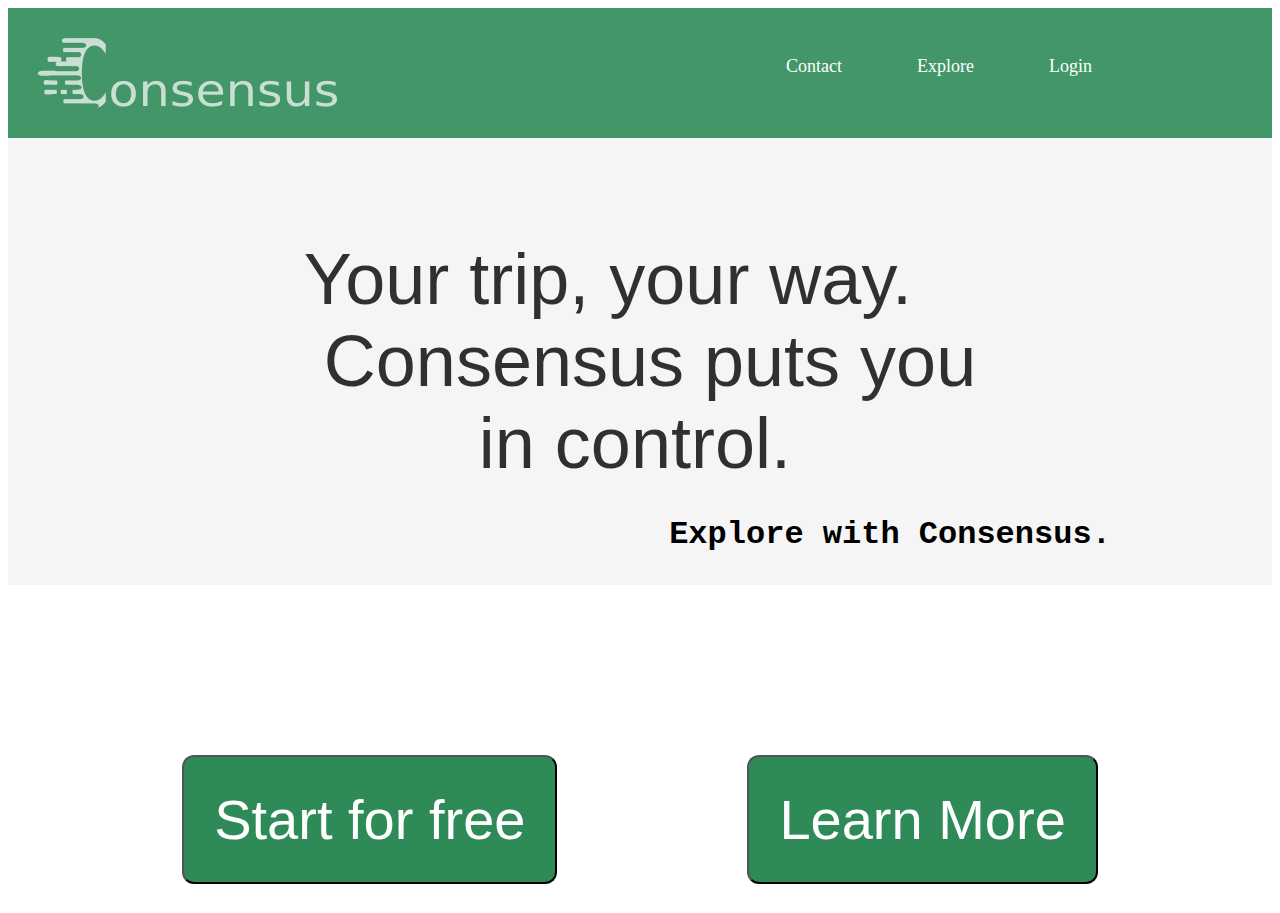
<file: index.html>
<!DOCTYPE html>
<html lang="en">
  <head>
    <meta charset="UTF-8" />
    <meta name="viewport" content="width=device-width, initial-scale=1.0" />
    <title>Consensus</title>
    <link rel="stylesheet" href="./index.css" />
  </head>
  <body>
    <div class="header-bar-container">
      <img src="consensus-logo3.png" />
      <ul class="header-list">
        <li><a class="link-list" href="./contact.html">Contact</a></li>
        <li> <a class="link-list" href="./explore.html">Explore </a></li>
        <li> <a class="link-list" href="./login.html">Login</a></li>
      </ul>
    </div>

    <div class="maincontainer">
      <div class="maintext">
        <div>Your trip, your way.</div>
        <div id="con">Consensus puts you</div>
        <div id="control">in control.</div>
      </div>
      <div class="subtext">
        <p id="subtext"><strong>Explore with Consensus.</strong></p>
      </div>
    </div>
    <div class="action-container">
      <button class="buttons">Start for free</button>
      <a href="learn-more.html">
    <button class="buttons">Learn More</button>
</a>
     
    </div>
  </body>
</html>
</file>
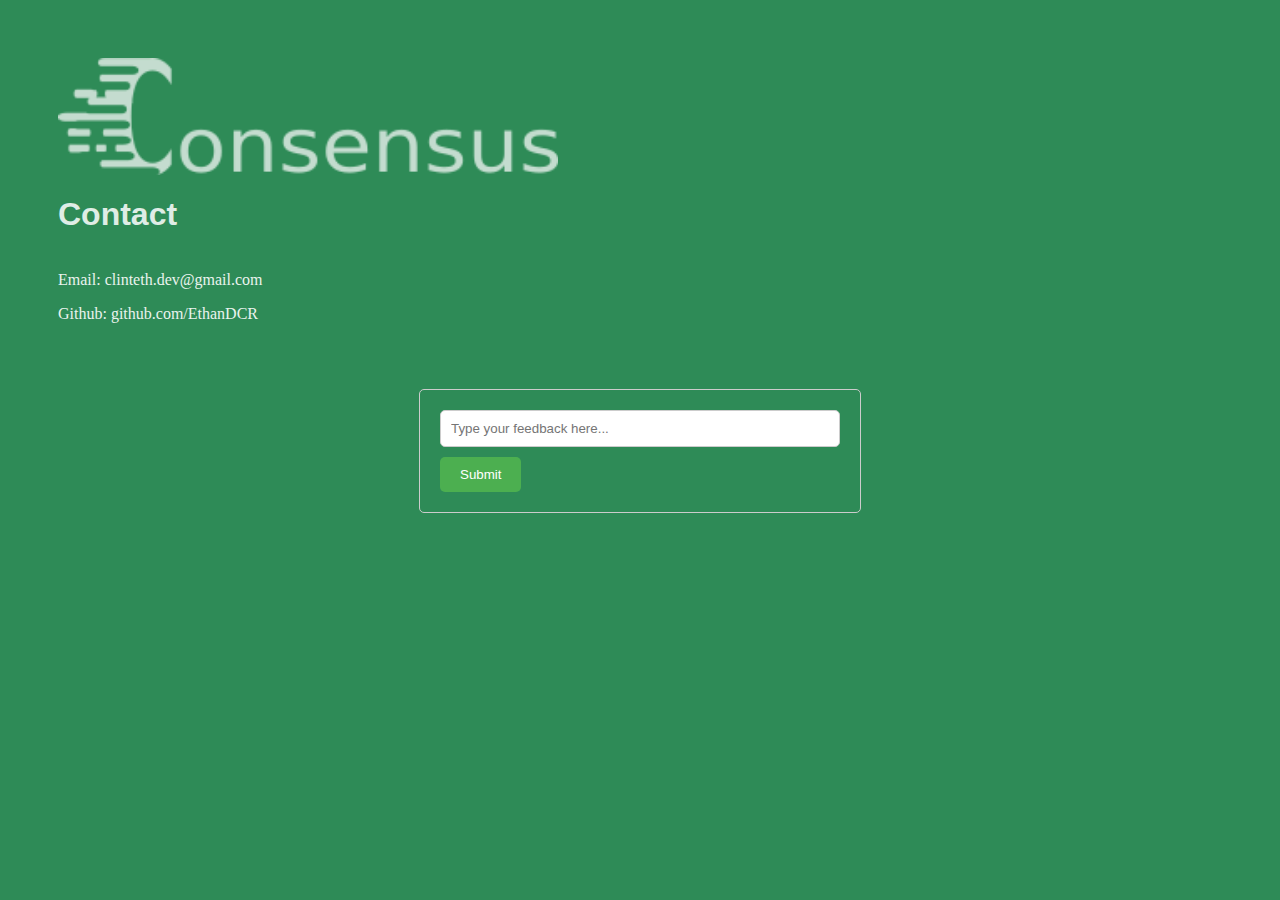
<file: contact.html>
<!DOCTYPE html>
<html lang="en">
<head>
    <meta charset="UTF-8">
    <meta name="viewport" content="width=device-width, initial-scale=1.0">
    <title>Contact Page</title>
    <link rel="stylesheet" href="./contact.css">
    
</head>
<body>
    <div class="contact-container">
       <img  class="header-logo" src="consensus-logo3.png">
       <h1 class="contact-header">Contact</h1>
        <div class="contact-sources">
            <p>Email: clinteth.dev@gmail.com</p>
            <p>Github: github.com/EthanDCR</p>

        </div>
    </div>
    <form action="/submit-feedback" method="post">
        <input type="text" id="feedback" name="feedback" placeholder="Type your feedback here..." required><br>
        <input type="submit" value="Submit">
    </form>




</body>
</html>
</file>
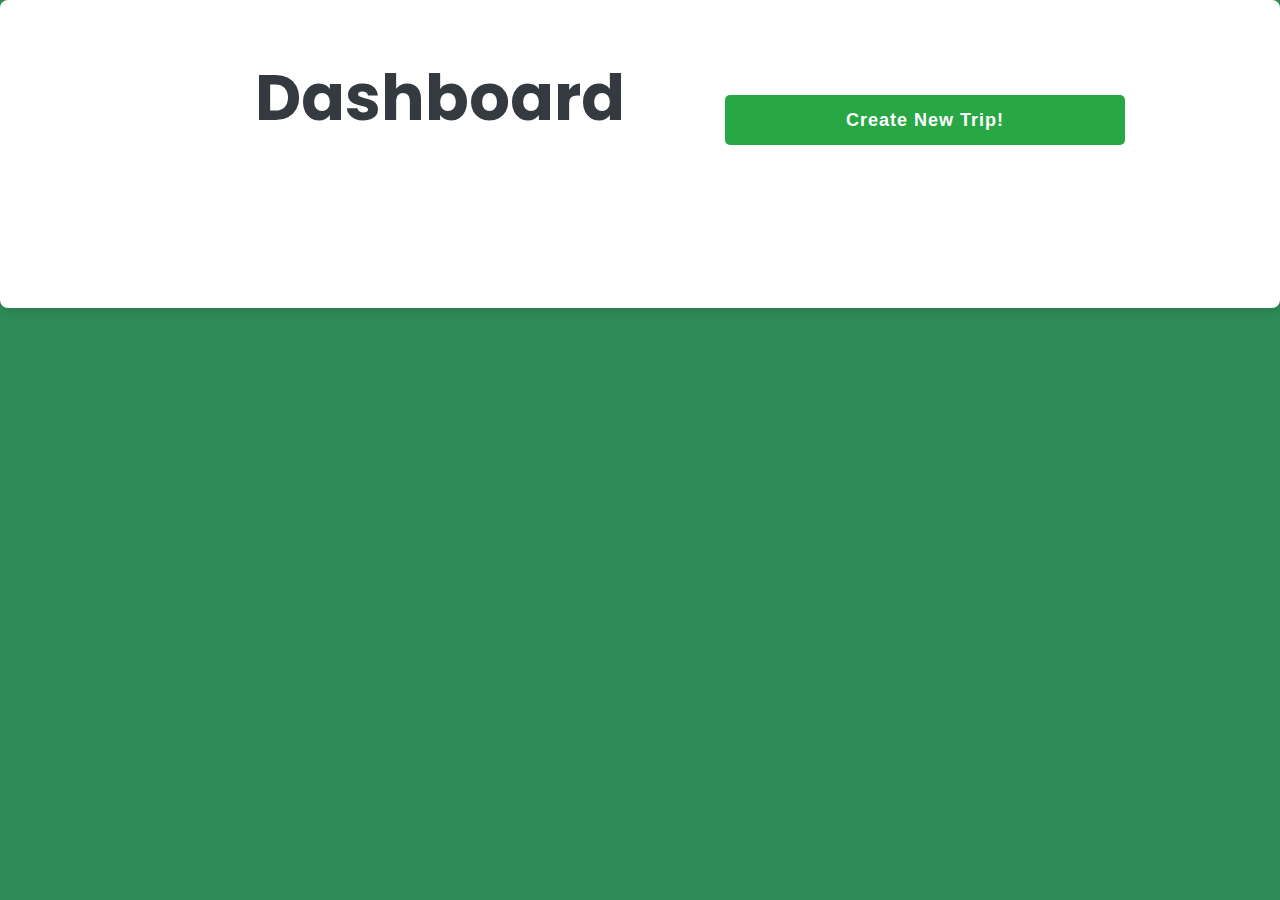
<file: dashboard.html>
<!DOCTYPE html>
<html lang="en">
<head>
    <meta charset="UTF-8">
    <meta name="viewport" content="width=device-width, initial-scale=1.0">
    <title>Dashboard</title>
    <link rel="stylesheet" href="./dashboard.css">
    <link href="https://fonts.googleapis.com/css2?family=Roboto:wght@400;700&display=swap" rel="stylesheet">
    <link href="https://fonts.googleapis.com/css2?family=Poppins:wght@600&display=swap" rel="stylesheet">

</head>
<body>
   <div class="dashboard-header-container">
        <h1 class="header-text">Dashboard</h1> 
        <button class="custom-button" id="createTripBtn">Create New Trip!</button>
    </div>

    <!-- Modal for creating a new trip -->
    <div id="tripModal" class="modal">
      <div class="modal-content">
        <span id="closeModal" class="close">&times;</span>
        <h2>Create a New Trip</h2>
        <form id="tripForm">
            <label for="tripName">Trip Name:</label>
            <input type="text" id="tripName" name="tripName" required><br><br>

            <label for="tripDate">Date:</label>
            <input type="date" id="tripDate" name="tripDate" required><br><br>

            <label for="timeSlot">Time Slot:</label>
            <input type="time" id="timeSlot" name="timeSlot" required><br><br>

            <button type="submit" class="custom-button">Create Trip</button>
        </form>
      </div>
    </div>

    <script src="./dashboard.js"></script>
</body>
</html>
</file>
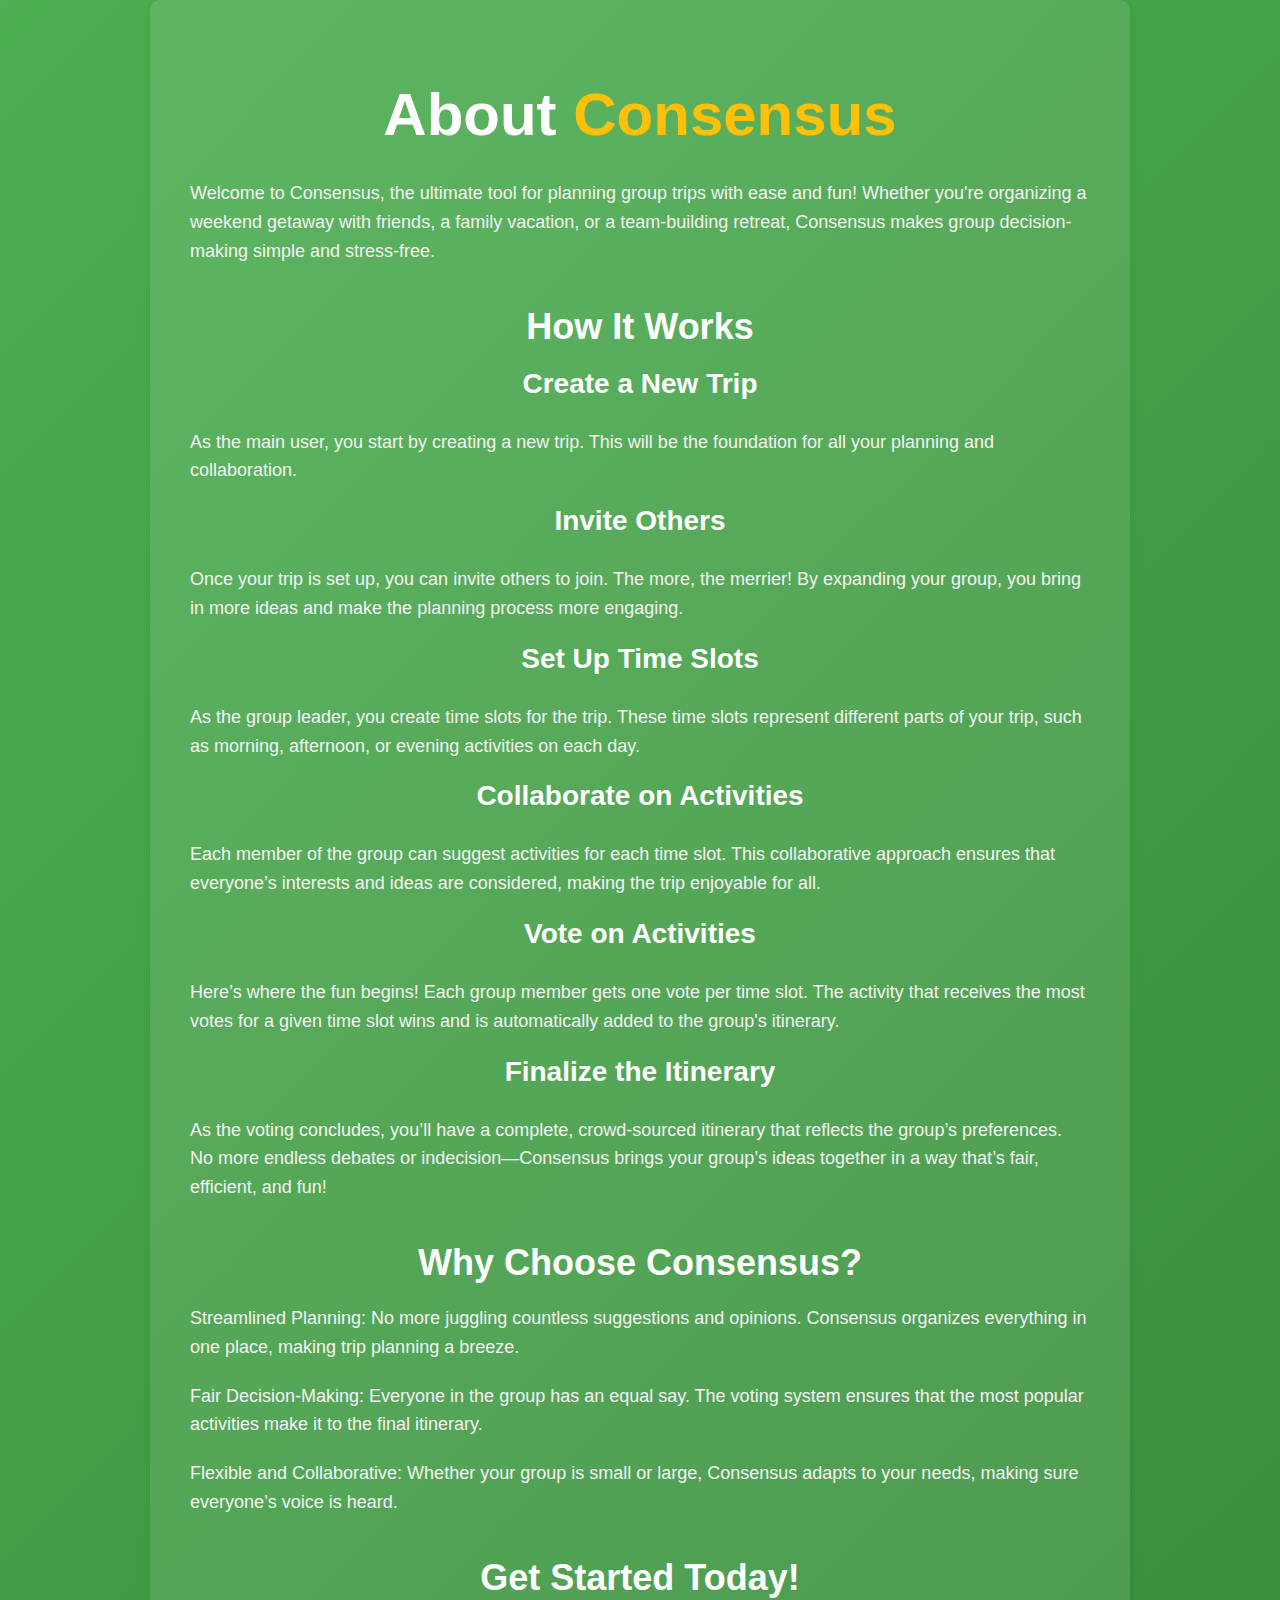
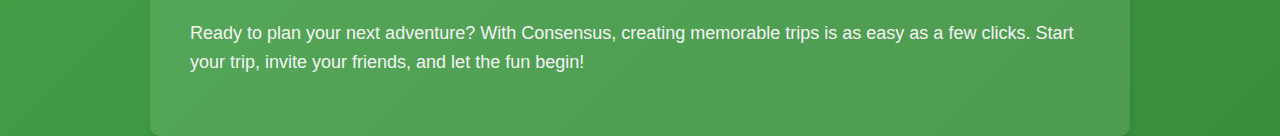
<file: learn-more.html>
<!DOCTYPE html>
<html lang="en">
<head>
    <meta charset="UTF-8">
    <meta name="viewport" content="width=device-width, initial-scale=1.0">
    <title>Learn More Page</title>
    <link rel="stylesheet" href="learn-more.css">
</head>
<body>
    <div class="container">
        <h1 class="learn">About <span class="highlight">Consensus</span></h1>
        <p>Welcome to Consensus, the ultimate tool for planning group trips with ease and fun! Whether you're organizing a weekend getaway with friends, a family vacation, or a team-building retreat, Consensus makes group decision-making simple and stress-free.</p>

        <h2>How It Works</h2>
        <h3>Create a New Trip</h3>
        <p>As the main user, you start by creating a new trip. This will be the foundation for all your planning and collaboration.</p>

        <h3>Invite Others</h3>
        <p>Once your trip is set up, you can invite others to join. The more, the merrier! By expanding your group, you bring in more ideas and make the planning process more engaging.</p>

        <h3>Set Up Time Slots</h3>
        <p>As the group leader, you create time slots for the trip. These time slots represent different parts of your trip, such as morning, afternoon, or evening activities on each day.</p>

        <h3>Collaborate on Activities</h3>
        <p>Each member of the group can suggest activities for each time slot. This collaborative approach ensures that everyone’s interests and ideas are considered, making the trip enjoyable for all.</p>

        <h3>Vote on Activities</h3>
        <p>Here’s where the fun begins! Each group member gets one vote per time slot. The activity that receives the most votes for a given time slot wins and is automatically added to the group's itinerary.</p>

        <h3>Finalize the Itinerary</h3>
        <p>As the voting concludes, you’ll have a complete, crowd-sourced itinerary that reflects the group’s preferences. No more endless debates or indecision—Consensus brings your group’s ideas together in a way that’s fair, efficient, and fun!</p>

        <h2>Why Choose Consensus?</h2>
        <p>Streamlined Planning: No more juggling countless suggestions and opinions. Consensus organizes everything in one place, making trip planning a breeze.</p>

        <p>Fair Decision-Making: Everyone in the group has an equal say. The voting system ensures that the most popular activities make it to the final itinerary.</p>

        <p>Flexible and Collaborative: Whether your group is small or large, Consensus adapts to your needs, making sure everyone’s voice is heard.</p>

        <h2>Get Started Today!</h2>
        <p>Ready to plan your next adventure? With Consensus, creating memorable trips is as easy as a few clicks. Start your trip, invite your friends, and let the fun begin!</p>
    </div>
</body>
</html>
</file>
<file: index.css>
/* stylesheet for Consensus landing page. */

.header-bar-container {
  display: flex;
  justify-content: space-between;
  padding: 30px;
  background-color: seagreen;
  opacity: 90%;
  
}

.header-list {
  display: flex;
  gap: 75px;
  padding-right: 150px;
  list-style: none;
  font-size: large;
  color: white;
  

}

.maincontainer {
  display: flex;
  flex-direction: column;
  align-items: center;
  padding-top: 100px;
  background-color: whitesmoke;
}

.maintext {
  font-size: 72px;
  font-family: "Gill Sans", "Gill Sans MT", Calibri, "Trebuchet MS", sans-serif;
  opacity: 80%;
}

#subtext {
  font-size: 32px;
  font-family: monospace;
  padding-left: 500px;
}

#con {
  padding-left: 20px;
}

#control {
  padding-left: 175px;
}

.action-container {
  display: flex;
  justify-content: center;
  gap: 150px;
  padding-top: 150px;
}

.buttons {
  font-size: 56px;
  background-color: seagreen;
  color: white;
  border-radius: 12px;
  margin: 20px;
  padding: 30px;
}

.link-list {
  color: white;
  text-decoration: none;
}

.link-list:hover {
  text-decoration: underline;
}
</file>
<file: contact.css>
/* stylesheet for Contact Page. */

body {
    background-color: seagreen;
}


.contact-header {
    color: white;
    font-family:Impact, Haettenschweiler, 'Arial Narrow Bold', sans-serif;
    opacity: 85%;
}

.contact-sources {
    color: white;
    opacity: 90%;
}

.github-link {
    text-decoration: none;
    color: white;
}

.contact-container {
    display: flex;
    flex-direction: column;
    padding: 50px;
}

.header-logo {
    width: 500px;
}

/* Basic styling for the form */
form {
    margin-top: 20px;
    max-width: 400px;
    margin: 0 auto;
    padding: 20px;
    border: 1px solid #ccc;
    border-radius: 5px;
}

/* Style for the text input */
input[type="text"] {
    width: 100%;
    padding: 10px;
    margin-bottom: 10px;
    border: 1px solid #ccc;
    border-radius: 5px;
    box-sizing: border-box; /* Ensure padding and border are included in element's total width */
}

/* Style for the submit button */
input[type="submit"] {
    background-color: #4CAF50; /* Green */
    color: white;
    padding: 10px 20px;
    border: none;
    border-radius: 5px;
    cursor: pointer;
}

/* Change button color on hover */
input[type="submit"]:hover {
    background-color: #45a049;
}
</file>
<file: dashboard.css>
/* General Styles */
body {
    font-family: 'Roboto', sans-serif;
    background:seagreen;
    margin: 0;
    padding: 0;
}


* {
    box-sizing: border-box;
}

/* Dashboard Header */
.dashboard-header-container {
    display: flex;
    justify-content: center;
    padding: 20px;
    background-color: #ffffff;
    box-shadow: 0 4px 8px rgba(0, 0, 0, 0.1);
    border-radius: 8px;
}

.header-text {
    font-family: 'Poppins', sans-serif; /* Use Poppins font */
    color: #343a40;
    font-size: 64px;
    font-weight: bold;
    margin-top: 20px;
    text-align: center;
    padding: 100px;
    padding-top: 10px;
}


/* Button Styling */
.custom-button {
    margin-top: 75px;
    width: 400px;
    height: 50px;
    font-size: 18px;
    color: #ffffff;
    background-color: #28a745;
    border: none;
    border-radius: 5px;
    cursor: pointer;
    transition: background-color 0.3s ease, transform 0.2s ease;
    font-weight: bold;
    letter-spacing: 1px;
}

.custom-button:hover {
    background-color: #218838;
    transform: scale(1.05);
}

.custom-button:active {
    background-color: #1e7e34;
}

.custom-button:focus {
    outline: none;
    box-shadow: 0 0 5px #218838;
}

/* Modal Styles */
.modal {
    display: none; /* Hidden by default */
    position: fixed;
    top: 0;
    left: 0;
    width: 100%;
    height: 100%;
    background-color: rgba(0, 0, 0, 0.5);
    justify-content: center;
    align-items: center;
    transition: opacity 0.3s ease;
}

.modal-content {
    background-color: white;
    padding: 30px;
    border-radius: 10px;
    box-shadow: 0 4px 8px rgba(0, 0, 0, 0.2);
    max-width: 500px;
    width: 100%;
    text-align: left;
    animation: fadeIn 0.3s ease-out;
}

.close {
    float: right;
    cursor: pointer;
    font-size: 20px;
    color: #333;
}

.close:hover {
    color: #ff0000;
}

/* Add smooth transition to modal appearance */
@keyframes fadeIn {
    from {
        opacity: 0;
        transform: translateY(-20px);
    }
    to {
        opacity: 1;
        transform: translateY(0);
    }
}

.modal-content.show {
    opacity: 1;
    transform: scale(1);
}
</file>
<file: learn-more.css>
/* Global font and background */
body {
    font-family: 'Roboto', sans-serif;
    background: linear-gradient(135deg, #4caf50, #388e3c); /* Smooth green gradient */
    margin: 0;
    padding: 0;
    color: #f4f4f4; /* Light text for readability */
}

/* Container styling */
.container {
    max-width: 900px;
    margin: 0 auto;
    padding: 40px;
    background-color: rgba(255, 255, 255, 0.1); /* Slightly transparent white box */
    border-radius: 10px;
    box-shadow: 0 4px 8px rgba(0, 0, 0, 0.1); /* Soft shadow for depth */
}

/* Headings and text */
h1, h2, h3 {
    font-family: 'Poppins', sans-serif;
    color: #ffffff;
    font-weight: 700;
    text-align: center;
}

h1.learn {
    font-size: 60px;
    margin-bottom: 30px;
}

.highlight {
    color: #ffc107; /* Highlight color for 'Consensus' */
}

h2 {
    font-size: 36px;
    margin-top: 40px;
    margin-bottom: 20px;
}

h3 {
    font-size: 28px;
    margin-top: 20px;
}

p {
    font-family: 'Roboto', sans-serif;
    font-size: 18px;
    line-height: 1.6;
    margin-bottom: 20px;
}

/* Links and buttons (if needed) */
a, button {
    color: #ffc107;
    text-decoration: none;
    font-weight: bold;
}

a:hover, button:hover {
    color: #ffeb3b;
}

/* General layout adjustments for smaller screens */
@media (max-width: 768px) {
    .container {
        padding: 20px;
    }

    h1.learn {
        font-size: 48px;
    }

    h2 {
        font-size: 28px;
    }

    h3 {
        font-size: 24px;
    }

    p {
        font-size: 16px;
    }
}
</file>
